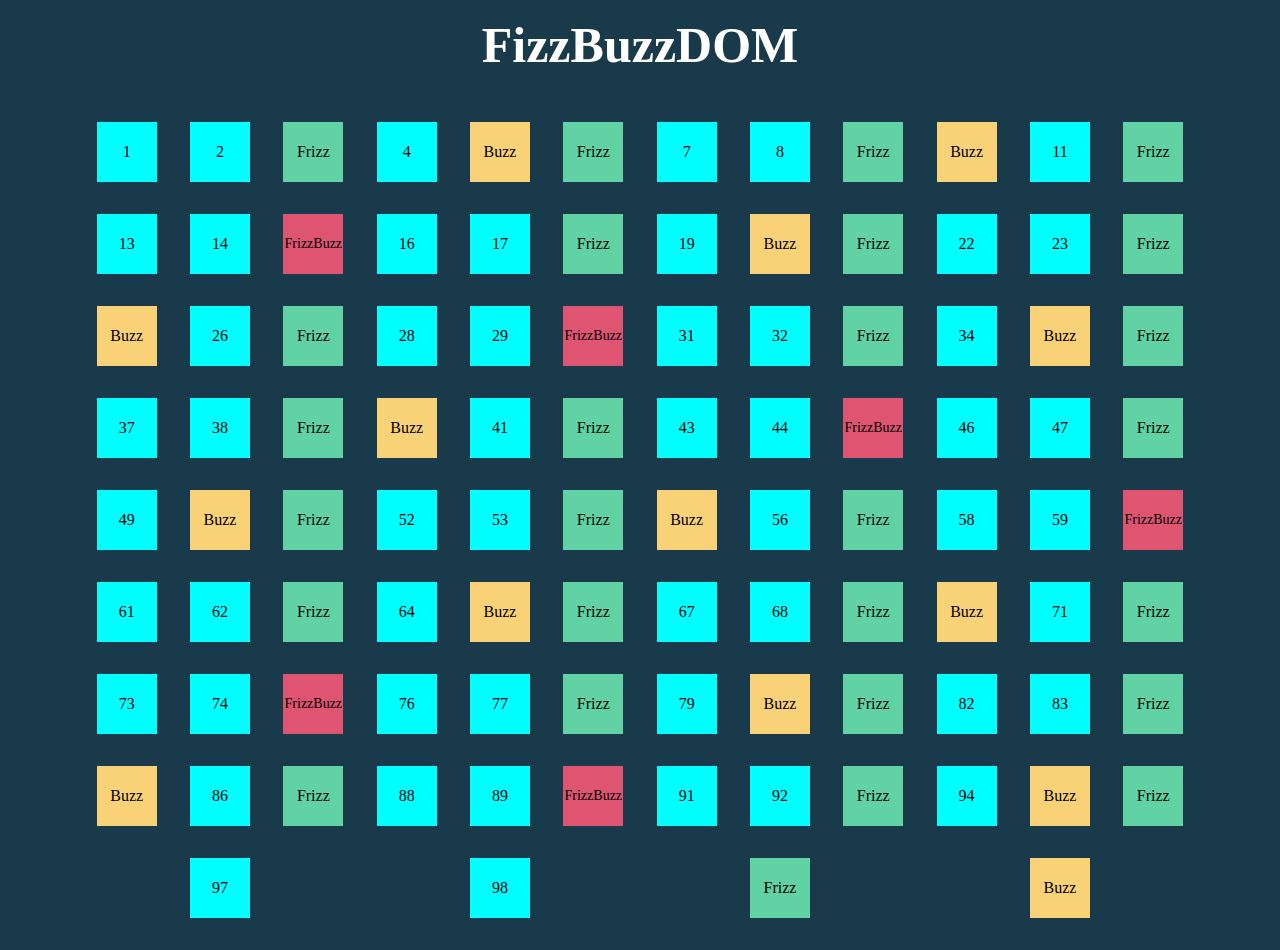
<file: index.html>
<!DOCTYPE html>
<html lang="en">
<head>
    <meta charset="UTF-8">
    <meta http-equiv="X-UA-Compatible" content="IE=edge">
    <meta name="viewport" content="width=device-width, initial-scale=1.0">
    <link rel="stylesheet" href=".//asset/css/style.css">
    <title>Document</title>
</head>
<body>
    <div class="container">
        <h1 class="titolo">FizzBuzzDOM</h1>
        <ul class="list">

        </ul>
    </div>
    
    <script src="./asset/js/main.js"></script>
</body>
</html>
</file>
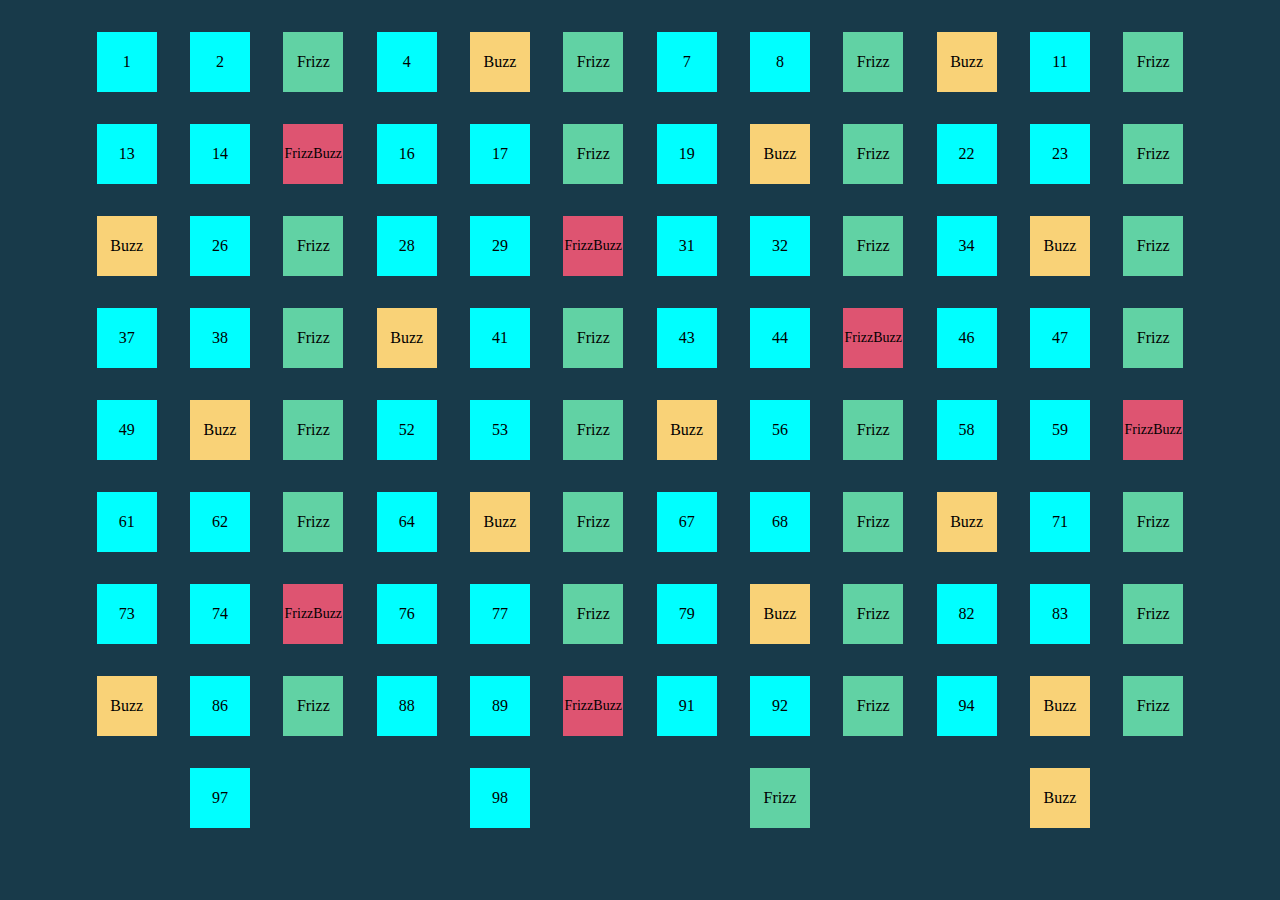
<file: asset/index.html>
<!DOCTYPE html>
<html lang="en">
<head>
    <meta charset="UTF-8">
    <meta http-equiv="X-UA-Compatible" content="IE=edge">
    <meta name="viewport" content="width=device-width, initial-scale=1.0">
    <link rel="stylesheet" href="./css/style.css">
    <title>Document</title>
</head>
<body>
    <div class="container">
        <ul class="list">

        </ul>
    </div>
    
    <script src="./js/main.js"></script>
</body>
</html>
</file>
<file: asset/css/style.css>
*{
    padding: 0;
    margin: 0;
    box-sizing: border-box;
}
body {
    background-color: rgba(24, 58, 74, 1);
}
.container {
    width: 100%;
    padding: 1rem 5rem;
}
.list {
    list-style: none;
    display: flex;
    flex-wrap: wrap;
    justify-content: space-around;
}
.box {
    width: 60px;
    height: 60px;
    background: aqua;
    margin: 1rem;
    display: flex;
    justify-content: center;
    align-items: center;
}
.titolo {
    color: white;
    text-align: center;
    font-size: 50px;
    margin-bottom: 2rem;
}
.green {
    background-color: rgba(97, 210, 164, 1);
}
.red {
    background-color:rgba(222, 84, 113, 1) ;
    font-size: 14px;
}
.yellow {
    background-color: rgba(249, 210, 119, 1);
}
</file>
